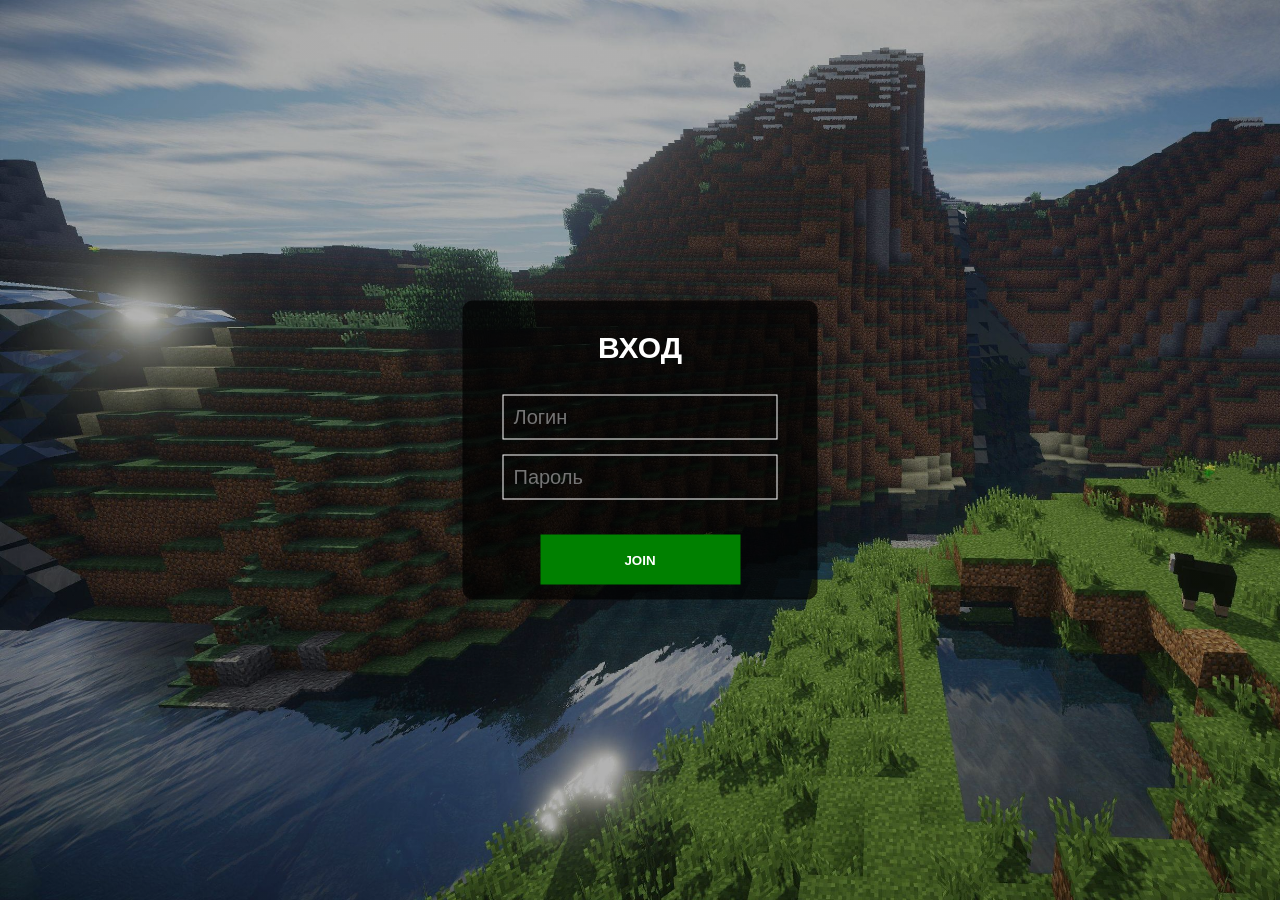
<file: index.html>
<!DOCTYPE html>
<html lang="en">
<head>
  <meta charset="UTF-8">
  <title>Form</title>
  <link rel="stylesheet" href="css/style1.css">
</head>
<body>

  <div class="form">
    <h1>Вход</h1>
    <div class="input-form">
      <form action="check.php" method="post">
      <input type="text" placeholder="Логин" name="email" name="login" id="login">
    </div>
    <div class="input-form">
      <input type="password" placeholder="Пароль" name="password">
      
    </div>
  </form>
    <div class="input-form">
  <button class="btn btn-success" type="submit" name="signin">join</button>
 
    </div>
</div>
<?php
require_once 'connection.php'; // подключаем скрипт
 
$showError = False;
// подключаемся к серверу
$link = mysqli_connect($host, $user, $password, $database) 
    or die("Ошибка " . mysqli_error($link));
 
// выполняем операции с базой данных
     
// закрываем подключение
mysqli_close($link);

?>
</body>
</html>
</file>
<file: css/style1.css>
body {
	background: linear-gradient(rgba(0,0,0,.3),rgba(0,0,0,.3)), url(37440.jpg);
	-webkit-background-size: cover;
	background-size: cover;
	background-attachment: fixed;
	font-family: sans-serif;
}

.form {
	position: absolute;
	top: 50%;
	left: 50%;
	transform: translate(-50%,-50%);
	background: rgba(0,0,0,.7);
	border-radius: 10px;
}

.form h1 {
	margin: 30px 100px;
	padding: 0;
	text-align: center;
	color: #fff;
	font-size: 30px;
	text-transform: uppercase;
}

.input-form {
	margin: 15px 40px;
	text-align: center;
}

.input-form input {
	padding: 10px;
	width: 100%;
	color: #fff;
	font-size: 20px;
	background: none;
	outline: none;
	border: 1px solid #fff;
	box-sizing: border-box;
}

.input-form input[type="text"]:focus, .input-form input[type="password"]:focus {
	border: 1px solid #0fc3f5;
}

button {
	height: 50px;
	width: 200px;
	margin-top: 20px;
	color: #fff;
	font-weight: bold;
	text-transform: uppercase;
	border: none;
	background:green;
	transition: .3s;
}
button:hover {
	background: grey;
}

.form a {
	display: block;
	padding: 0 0 30px;
	text-align: center;
	color: #fff;
	text-decoration: none;
	transition: .3s;
}

.form a:hover {
	color: #0fc3f5;
}
.block{
position: absolute;
left: 10%;
}
</file>
